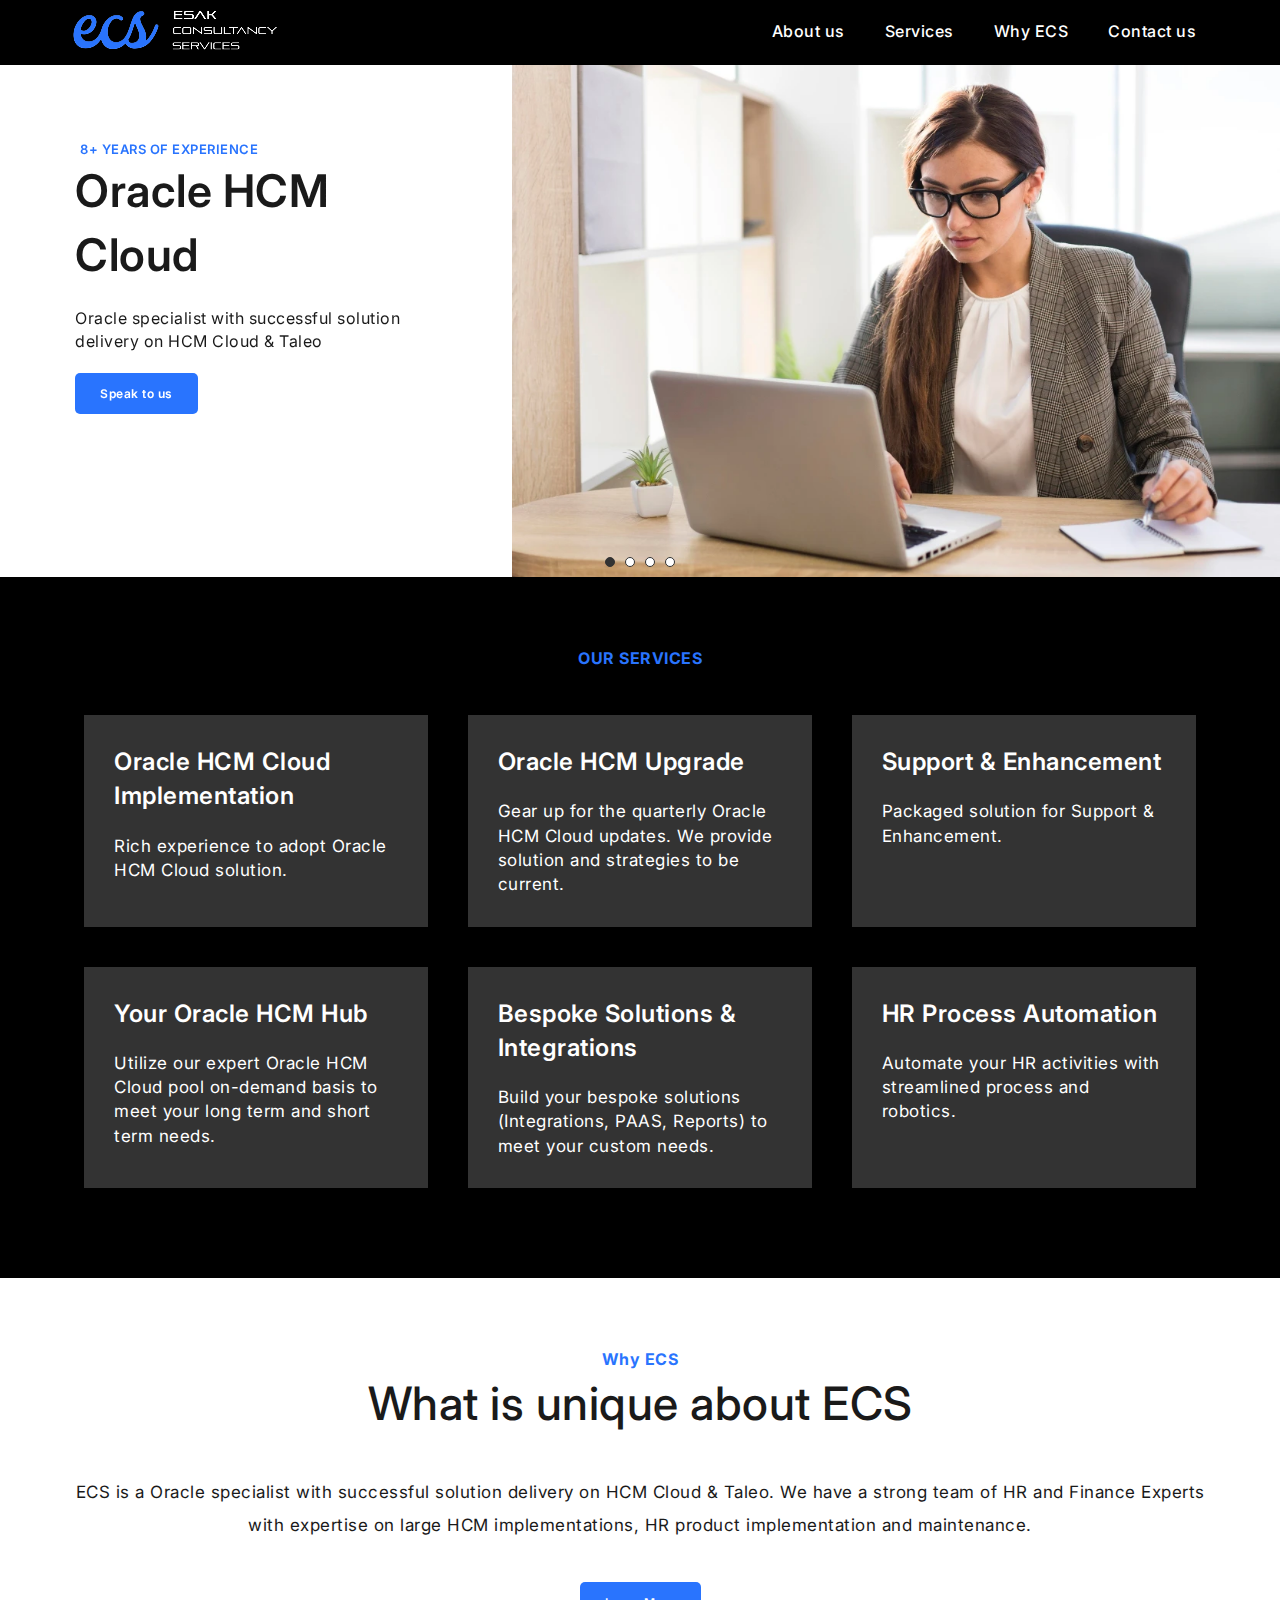
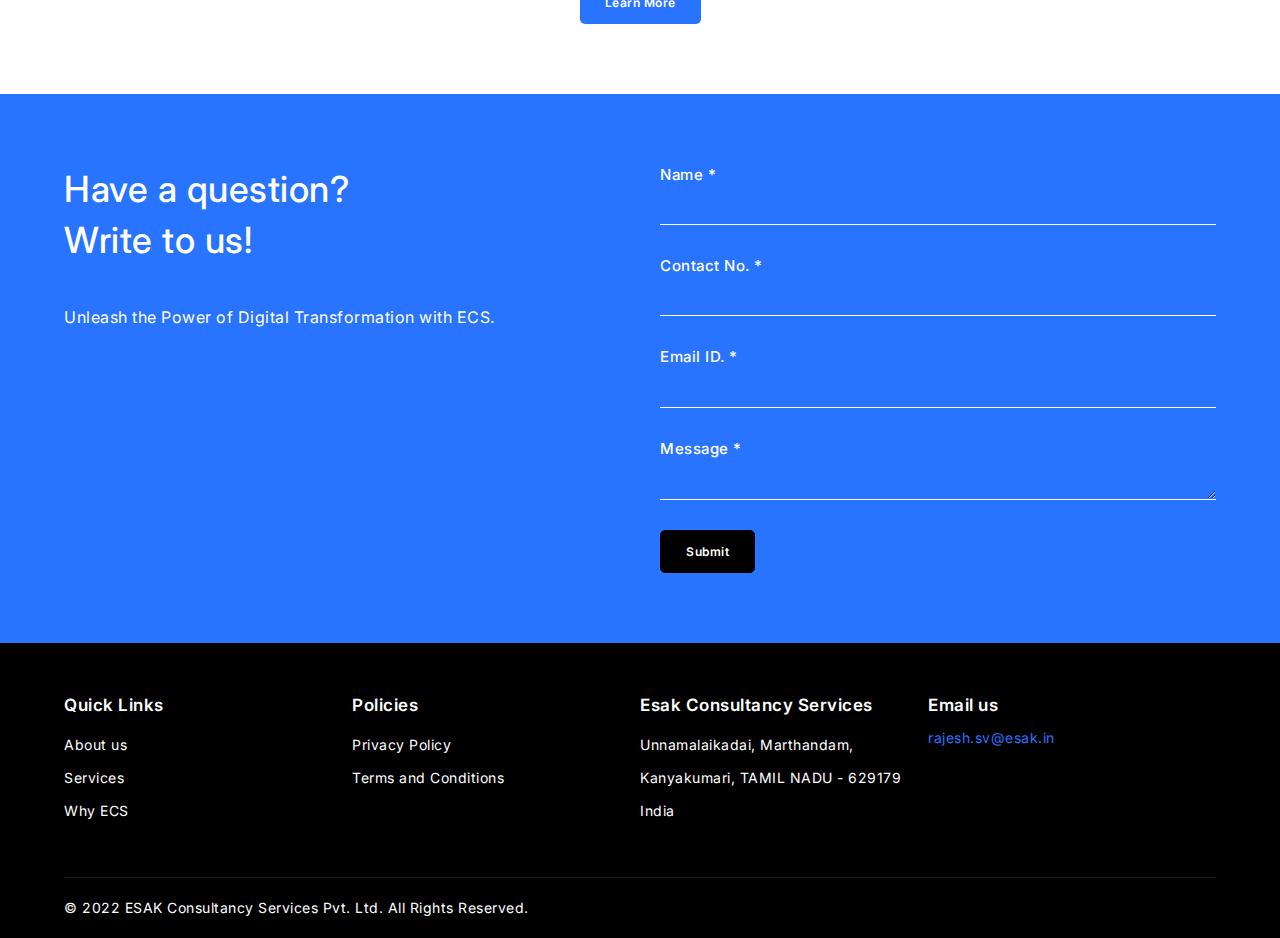
<file: index.html>
<!DOCTYPE html>
<html>
<head>
	<meta charset="utf-8">
	<meta name="viewport" content="width=device-width, initial-scale=1.0">
	<link rel="preconnect" href="https://fonts.googleapis.com">
	<link rel="preconnect" href="https://fonts.gstatic.com" crossorigin>
	<link href="https://fonts.googleapis.com/css2?family=Inter:wght@400;500;600;700&display=swap" rel="stylesheet">
	<link rel="stylesheet" href="assets/css/style.css">
	<link rel="stylesheet" href="assets/css/owl.carousel.min.css">
	<script src="https://ajax.googleapis.com/ajax/libs/jquery/3.5.1/jquery.min.js"></script>
	<script src="assets/js/owl.carousel.min.js"></script>
	<title>Esak Consultancy Services</title>
	<meta name="description" content="Esak Consultancy Services is a Business Transformation and Technology Solutions Provider. We specialize in Oracle HCM Cloud and Taleo.">
	<link rel="apple-touch-icon" sizes="180x180" href="assets/images/favicon/apple-touch-icon.png">
	<link rel="icon" type="image/png" sizes="32x32" href="assets/images/favicon/favicon-32x32.png">
	<link rel="icon" type="image/png" sizes="16x16" href="assets/images/favicon/favicon-16x16.png">
	<link rel="manifest" href="assets/images/favicon/site.webmanifest">
	<link rel="mask-icon" href="assets/images/favicon/safari-pinned-tab.svg" color="#5bbad5">
	<meta name="msapplication-TileColor" content="#da532c">
	<meta name="theme-color" content="#2974FE">
</head>
<body class="cms-index-index">
	<header class="page-header"></header>
	<main class="page-main">
		<div class="main-banners owl-carousel">
			<div class="main-banner">
				<div class="main-banner-text">
					<span class="exp">8+ years of Experience</span>
					<span class="bannertext">Oracle HCM Cloud</span>
					<span class="banner-desc">Oracle specialist with successful solution delivery on HCM Cloud &amp; Taleo</span>
					<a href="#contactus-container">Speak to us</a>
				</div>
				<div class="main-banner-image">
					<img src="assets/images/front-view-businesswoman-working-laptop-office.webp" alt="Oracle HCM Cloud">
				</div>
			</div>
			<div class="main-banner">
				<div class="main-banner-image">
					<img src="assets/images/cloud-computing-data-management-concept.webp" alt="Cloud Migration">
				</div>
				<div class="main-banner-text">
					<span class="bannertext">Cloud Migration</span>
					<span class="banner-desc">Expert in Taleo to Oracle Recruiting cloud migrations</span>
					<a href="#contactus-container">Speak to us</a>
				</div>
			</div>
			<div class="main-banner">
				<div class="main-banner-text">
					<span class="bannertext">System Integration</span>
					<span class="banner-desc">Expertise integrations designs to make your HR systems paperless</span>
					<a href="#contactus-container">Speak to us</a>
				</div>
				<div class="main-banner-image">
					<img src="assets/images/man-hand-holding-virtual-world-with-internet-connection-metaverse-global-business-marketing-banking-financial-pass-thru-application-technology-concept.webp" alt="System Integration">
				</div>
			</div>
			<div class="main-banner">
				<div class="main-banner-image">
					<img src="assets/images/businessman-pointing-his-finger-growth-graph.webp" alt="Data Visualisation">
				</div>
				<div class="main-banner-text">
					<span class="bannertext">Data Visualisation</span>
					<span class="banner-desc">Visualise your Oracle HR data using Tableau or Power BI with ECS</span>
					<a href="#contactus-container">Speak to us</a>
				</div>
			</div>
		</div>
		<div class="services-container">
			<div class="container">
				<span class="services-title">Our Services</span>
				<ul class="services">
					<li class="service">
						<span class="service-title">Oracle HCM Cloud Implementation</span>
						<span class="service-desc">Rich experience to adopt Oracle HCM Cloud solution.</span>
					</li>
					<li class="service">
						<span class="service-title">Oracle HCM Upgrade</span>
						<span class="service-desc">Gear up for the quarterly Oracle HCM Cloud updates. We provide solution and strategies to be current.</span>
					</li>
					<li class="service">
						<span class="service-title">Support &amp; Enhancement</span>
						<span class="service-desc">Packaged solution for Support & Enhancement.</span>
					</li>
					<li class="service">
						<span class="service-title">Your Oracle HCM Hub</span>
						<span class="service-desc">Utilize our expert Oracle HCM Cloud pool on-demand basis to meet your long term and short term needs.</span>
					</li>
					<li class="service">
						<span class="service-title">Bespoke Solutions &amp; Integrations</span>
						<span class="service-desc">Build your bespoke solutions (Integrations, PAAS, Reports) to meet your custom needs.</span>
					</li>
					<li class="service">
						<span class="service-title">HR Process Automation</span>
						<span class="service-desc">Automate your HR activities with streamlined process and robotics.</span>
					</li>
				</ul>
			</div>
		</div>
		<div class="why-ecs-container">
			<div class="container">
				<span class="sub-title">Why ECS</span>
				<span class="title">What is unique about ECS</span>
				<span class="desc">ECS is a Oracle specialist with successful solution delivery on  HCM Cloud &amp; Taleo. We have a strong team of HR and Finance Experts with expertise on large HCM implementations, HR product implementation and maintenance.</span>
				<a href="javascript:void(0)">Learn More</a>
			</div>
		</div>
		<div class="contactus-container" id="contactus-container">
			<div class="container">
				<div class="contactus-left">
					<span class="title">Have a question?<br>Write to us!</span>
					<span class="desc">Unleash the Power of Digital Transformation with ECS.</span>
				</div>
				<div class="contactus-right">
					<form action="javascript:void(0)" method="POST" enctype="multipart/form-data">
						
						<div class="field">
							<label for="name">Name *</label>
							<input type="text" name="name" id="name" class="required-entry">
						</div>
						<div class="field">
							<label for="contact_number">Contact No. *</label>
							<input type="text" name="contact_number" id="contact_number" class="required-entry">
						</div>
						<div class="field">
							<label for="email">Email ID. *</label>
							<input type="text" name="email" id="email" class="required-entry">
						</div>
						<div class="field">
							<label for="message">Message *</label>
							<textarea name="message" id="message"></textarea>
						</div>
						<div class="actions-toolbar">
							<button type="submit" title="Submit" class="action primary">
								<span>Submit</span>
							</button>
						</div>
					</form>
				</div>
			</div>
		</div>
	</main>
	<footer class="page-footer"></footer>
	<script type="text/javascript"> 
		$(function(){ 
			$(".page-header").load("header.html");
			$(".page-footer").load("footer.html");
		});
	</script>
	<script type="text/javascript">
		$(document).ready(function(){
			$(".owl-carousel").owlCarousel({    
				loop:true,
				items:1,
				margin:0,
				stagePadding: 0,
				autoplay:5000  
			});

		});
	</script>
</body>
</html>
</file>
<file: assets/css/style.css>
* {
	box-sizing: border-box;
}
body, input, textarea, button {
	font-family: 'Inter', sans-serif;
	font-size: 14px;
	margin: 0;
	padding: 0;
	color: #1a1a1a;
	font-weight: 400;
	letter-spacing: .5px;
	line-height: 1.42857143;
}
img {
	max-width: 100%;
}
table {
	width: 100%;
	border-collapse: collapse;
	border-spacing: 0;
	max-width: 100%;
}
ul {
	list-style-type: none;
	margin-bottom: 0;
	margin-top: 0;
	padding-left: 0;
}
ul > li {
	margin-bottom: 0px;
	margin-top: 0;
}
a {
	text-decoration: none;
	color: #2974fe;
}
.page-header {
	float: left;
	width: 100%;
	background-color: #000;
	z-index: 9;
	position: relative;
}
.header-content, .column-main, .footer.content, .container {
	max-width: 90%;
	margin: 0 auto;
}
.container {
	padding: 70px 0;
	display: table;
	width: 100%;
}
.logo {
	float: left;
	padding: 5px;
}
.header-menu-container {
	float: right;
}
.nav-item {
	float: left;
	padding: 0 20px;
}
.nav-item a {
	color: #fff;
	font-size: 16px;
	font-weight: 500;
	padding: 20px 0;
	float: left;
	width: 100%;
}
.page-footer {
	float: left;
	width: 100%;
	background-color: #000;
	color: #fff;
}
.footer-address-contact {
	padding: 50px 0;
	float: left;
	width: 100%;
}
.footer-section {
	float: left;
	width: calc(25% - 20px);
	margin-right: 20px;
}
.footer-link-title {
	font-size: 17px;
	font-weight: 600;
	padding-bottom: 10px;
	float: left;
	width: 100%;
}
.footer-address-content {
	float: left;
	width: 100%;
	line-height: 33px;
}
.footer-links {
	float: left;
	width: 100%;
	line-height: 33px;
}
.footer-link a {
	color: #fff;
}
.footer-contact li {
	margin-bottom: 20px;
}
.footer-copyright {
	padding: 20px 0;
	border-top: 1px solid rgba(255,255,255,0.1);
	float: left;
	width: 100%;
}
.page-main {
	float: left;
	width: 100%;
}
.main-banner {
	float: left;
	width: 100%;
}
.main-banner-text {
	float: left;
	width: 40%;
	padding: 100px;
}
.main-banner-text .exp {
	float: left;
	width: 100%;
	font-size: 13px;
	text-transform: uppercase;
	font-weight: 600;
	color: #2974fe;
	padding: 0 5px;
}
.main-banner-text .bannertext {
	font-size: 53px;
	float: left;
	width: 100%;
	font-weight: 600;
}
.main-banner-text .banner-desc {
	font-size: 16px;
	padding-top: 20px;
	float: left;
	width: 100%;
}
.main-banner-text a {
	background-color: #2974fe;
	color: #fff;
	padding: 12px 25px;
	float: left;
	border-radius: 5px;
	font-size: 12px;
	font-weight: 600;
	margin-top: 20px;
	/*margin-left: 5px;*/
}
.main-banner-image {
	float: left;
	width: 60%;
}
.main-banner-image img {
	float: left;
	width: 100%;
}
.main-banners {
	position: relative;
}
.main-banners .owl-dots {
	position: absolute;
	bottom: 0;
	left: 50%;
	transform: translateX(-50%);
}
.main-banners.owl-carousel .owl-dots .owl-dot {
	border: 1px solid #333;
	margin: 10px 5px;
	width: 10px;
	height: 10px;
	border-radius: 10px;
	background-color: #fff;
}
.main-banners.owl-carousel .owl-dots .owl-dot.active {
	background-color: #333;
}
.services-container {
	float: left;
	width: 100%;
	background-color: #000;
	color: #fff;
}
.services-title {
	float: left;
	width: 100%;
	text-align: center;
	margin-bottom: 25px;
	text-transform: uppercase;
	font-weight: 700;
	color: #2974fe;
	font-size: 16px;
}
.services {
	display: flex;
	flex-wrap: wrap;
	float: left;
	width: 100%;
}
.service {
	float: left;
	width: calc(33.33% - 40px);
	margin: 20px;
	background-color: #333;
	padding: 30px;
}
.service-title {
	padding-bottom: 20px;
	float: left;
	font-size: 24px;
	font-weight: 600;
}
.service-desc {
	float: left;
	width: 100%;
	font-size: 17px;
}
.why-ecs-container .sub-title {
	float: left;
	width: 100%;
	text-align: center;
	font-size: 16px;
	font-weight: 700;
	color: #2974fe;
	margin-bottom: 0px;
}
.why-ecs-container .title {
	float: left;
	width: 100%;
	text-align: center;
	font-size: 46px;
	font-weight: 500;
}
.why-ecs-container .desc {
	text-align: center;
	float: left;
	width: 100%;
	font-size: 17px;
	padding: 40px 0;
	line-height: 33px;
}
.why-ecs-container a {
	background-color: #2974fe;
	color: #fff;
	padding: 12px 25px;
	float: none;
	border-radius: 5px;
	font-size: 12px;
	font-weight: 600;
	margin: 0 auto;
	text-align: center;
	display: table;
}
.contactus-container {
	float: left;
	width: 100%;
	background-color: #2974fe;
	color: #fff;
}
.contactus-left {
	float: left;
	width: calc(50% - 20px);
	margin-right: 20px;
}
.contactus-left .title {
	font-size: 36px;
	float: left;
	width: 100%;
	margin-bottom: 40px;
	font-weight: 500;
}
.contactus-left .desc {
	float: left;
	width: 100%;
	font-size: 16px;
}
.contactus-right {
	float: left;
	width: calc(50% - 20px);
	margin-left: 20px;
}
.contactus-right .field {
	float: left;
	width: 100%;
	margin-bottom: 30px;
	position: relative;
}
.contactus-right .field label {
	float: left;
	width: 100%;
	font-size: 15px;
	font-weight: 500;
}
.contactus-right .field textarea, .contactus-right .field textarea:hover, .contactus-right .field textarea:focus {
	float: left;
	width: 100%;
	border-bottom: 1px solid #fff;
	border-left: 0 none;
	border-top: 0 none;
	border-right: 0 none;
	background-color: transparent;
	color: #fff;
	outline: none;
}
.contactus-right .field input, .contactus-right .field input:hover, .contactus-right .field input:focus {
	float: left;
	width: 100%;
	border-bottom: 1px solid #fff;
	border-left: 0 none;
	border-top: 0 none;
	border-right: 0 none;
	background-color: transparent;
	color: #fff;
	height: 40px;
	outline: none;
}
.contactus-right .actions-toolbar {
	float: left;
	width: 100%;
}
.contactus-right .actions-toolbar button {
	background-color: #000;
	color: #fff;
	padding: 12px 25px;
	float: left;
	border-radius: 5px;
	font-size: 12px;
	font-weight: 600;
	border: 1px solid #000;
	cursor: pointer;
}

@media only screen and (max-width: 1300px) {
.main-banner-text {
	padding: 75px;
}
.main-banner-text .bannertext {
	font-size: 45px;
}
}
@media only screen and (max-width: 1150px) {
.main-banner-text {
	padding: 65px;
}
.main-banner-text .bannertext {
	font-size: 38px;
}
}
@media only screen and (max-width: 1020px) {
.nav-item a {
	font-size: 14px;
}
.container {
	padding: 50px 0;
}
.main-banner-text {
	padding: 50px;
}
.main-banner-text .bannertext {
	font-size: 34px;
}
.service-title {
	font-size: 20px;
}
.service-desc {
	font-size: 14px;
}
.why-ecs-container .title {
	font-size: 42px;
}
.why-ecs-container .desc {
	font-size: 15px;
	padding: 20px 0;
}
.contactus-left .title {
	font-size: 32px;
	float: left;
	width: 100%;
	margin-bottom: 40px;
	font-weight: 500;
}
.contactus-left .desc {
	float: left;
	width: 100%;
	font-size: 14px;
}
}
@media only screen and (max-width: 920px) {
.main-banner-text .bannertext {
	font-size: 28px;
}
}
@media only screen and (max-width: 870px) {
.main-banner-text {
	padding: 35px;
}
.main-banner-text .bannertext {
	font-size: 26px;
}
.main-banner-text .banner-desc {
	font-size: 14px;
}
}
@media only screen and (max-width: 767px) {
.column-main, .footer.content, .container {
	max-width: 100%;
	margin: 0 auto;
	padding: 0 20px;
}
.header-content {
	max-width: 100%;
	margin: 0 auto;
	padding: 0 10px;
	float: left;
	width: 100%;
}
.container {
	padding: 30px 20px;
}
.logo {
	width: 140px;
}
.mobile-menu {
	display: block !important;
	float: left;
	padding: 5px 0;
	cursor: pointer;
}
.mobile-menu img {
	float: left;
	width: 35px;
}
.header-menu-container {
	display: none; 
	position: absolute;
	top: 100%;
	z-index: 99;
	background-color: rgba(0,0,0,0.7);
	left: 0;
	width: 100%;
}
.header-content.menu-open .header-menu-container {
	display: block;
}
.header-content.menu-open .mobile-menu .menu_open_icon {
	display: none;
}
.header-content.menu-open .mobile-menu .menu_close_icon {
	display: block !important;
}
.nav-item {
	float: left;
	padding: 0 20px;
	width: 100%;
}
.nav-item a {
	padding: 10px 0;
	float: left;
	width: 100%;
	border-bottom: 1px solid rgba(255,255,255,0.3);
}
.nav-item:last-child a {
	border-bottom: 0 none;
}
.main-banner {
	float: left;
	width: 100%;
	position: relative;
}
.main-banner-image {
	float: left;
	width: 100%;
}
.main-banner-text {
	float: left;
	width: 100%;
	padding: 100px 50px;
	position: absolute;
	height: 100%;
	background-color: rgba(255,255,255,0.5);
}
.main-banner-text .bannertext {
	font-size: 32px;
}
.main-banner-text .banner-desc {
	font-size: 16px;
}
.main-banner-text a {
	margin-top: 40px;
}
.service {
	width: calc(50% - 40px);
}
.services-title {
	margin-bottom: 0;
}
.why-ecs-container .title {
	font-size: 36px;
}
.why-ecs-container .desc {
	font-size: 14px;
}
.contactus-right .field label {
	font-size: 14px;
}
.contactus-left {
	float: left;
	width: 100%;
	margin-right: 0;
	margin-bottom: 30px;
}
.contactus-left .title {
	font-size: 27px;
	float: left;
	width: 100%;
	margin-bottom: 20px;
	font-weight: 500;
}
.contactus-right {
	float: left;
	width: 100%;
	margin-left: 0;
}
.footer-address-contact {
	padding: 30px 0 0;
	float: left;
	width: 100%;
	display: flex;
	flex-wrap: wrap;
}
.footer-section {
	float: left;
	width: calc(50% - 20px);
	margin-right: 20px;
	margin-bottom: 30px;
}
.footer-copyright {
	text-align: center;
}
}
@media only screen and (max-width: 550px) {
.main-banner-text {
	padding: 50px 50px;
}
.service {
	width: 100%;
	margin: 20px auto;
}
.footer-section {
	float: left;
	width: 100%;
	margin-right: 0;
	margin-bottom: 30px;
}
}
@media only screen and (max-width: 480px) {
.main-banner-text {
	padding: 35px 50px;
}
.main-banner-text .bannertext {
	font-size: 28px;
}
.main-banner-text .banner-desc {
	font-size: 14px;
}
.why-ecs-container .title {
	font-size: 28px;
}
}
@media only screen and (max-width: 400px) {
.main-banner-text {
	padding: 30px 30px;
}
.main-banner-text .banner-desc {
	padding-top: 10px;
}
.main-banner-text a {
	margin-top: 30px;
}
}
@media only screen and (max-width: 360px) {
.main-banner-text {
	padding: 20px 20px;
}
.main-banner-text .bannertext {
	font-size: 24px;
}
.main-banner-text a {
	margin-top: 20px;
}
}

@media only screen and (min-width: 1367px) {
.main-banner-text {
	padding: 10% 100px;
}
.service {
	padding: 50px;
}
}
@media only screen and (min-width: 1921px) {
.header-content, .column-main, .footer.content, .container {
	max-width: 1712px;
	margin: 0 auto;
}

}
</file>
